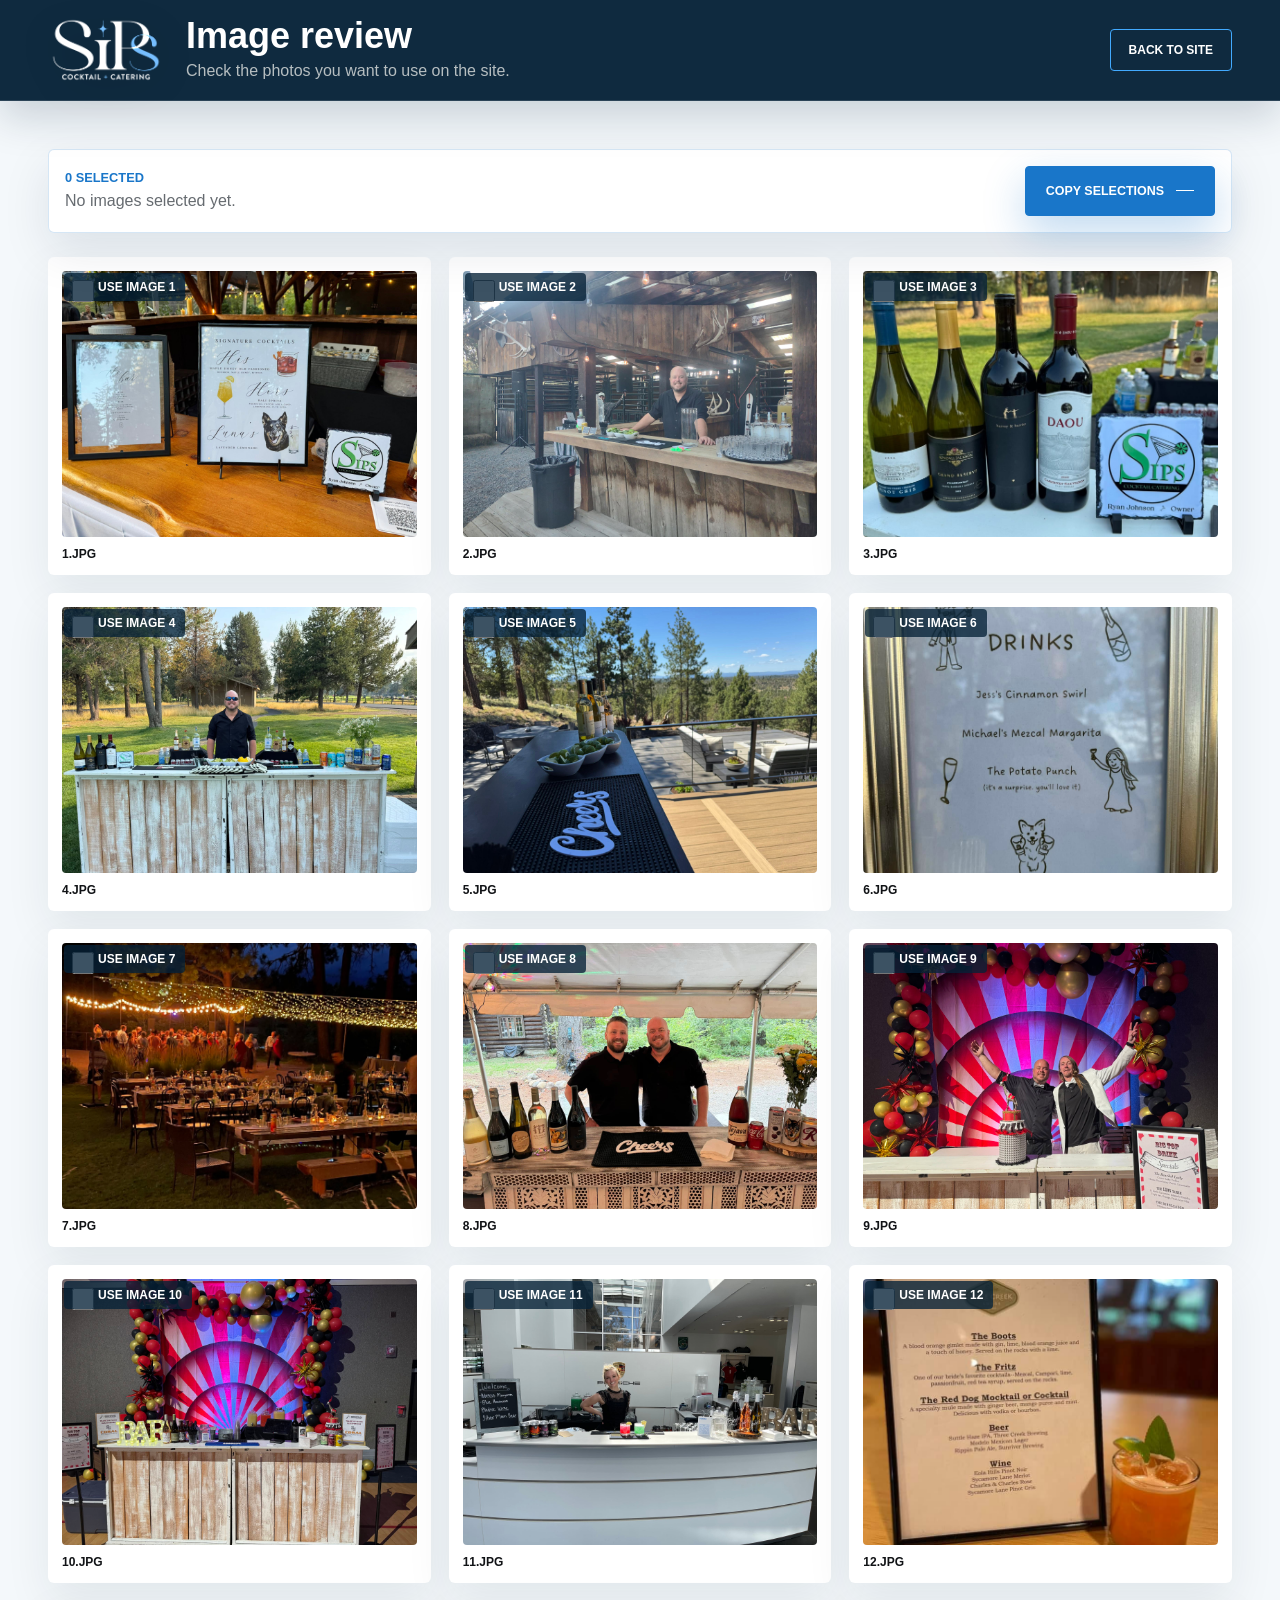
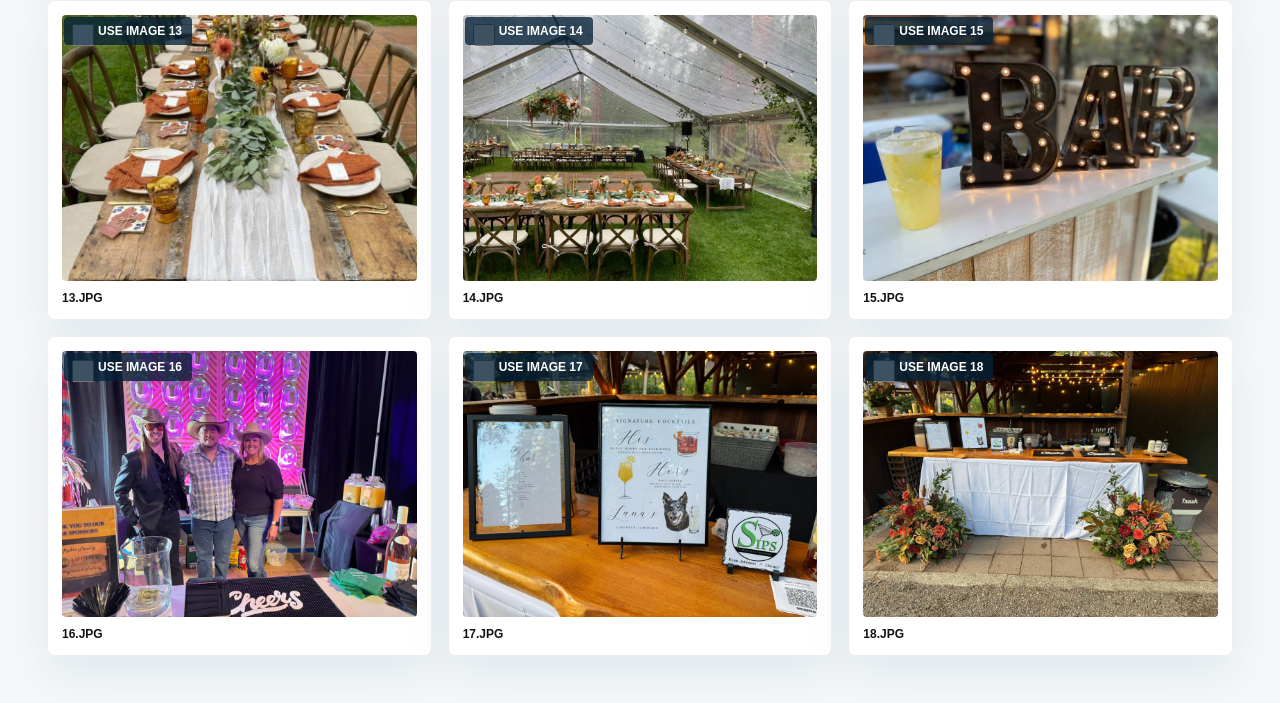
<file: image-review.html>
<!doctype html>
<html lang="en">
<head>
  <meta charset="utf-8">
  <meta name="viewport" content="width=device-width, initial-scale=1">
  <title>Sips Image Review</title>
  <link rel="stylesheet" href="styles.css">
</head>
<body class="review-page">
  <header class="review-header">
    <a class="brand review-brand" href="index.html" aria-label="Back to Sips home">
      <img src="assets/logo/sips-logo.png" alt="Sips Cocktail Catering">
    </a>
    <div>
      <h1>Image review</h1>
      <p>Check the photos you want to use on the site.</p>
    </div>
    <a class="header-action review-home" href="index.html">Back to site</a>
  </header>

  <main class="image-review-main">
    <section class="review-toolbar" aria-label="Selected images">
      <div>
        <span data-selected-count>0 selected</span>
        <p data-selected-list>No images selected yet.</p>
      </div>
      <button class="button primary" type="button" data-copy-selected><span>Copy selections</span></button>
    </section>

    <section class="image-choice-grid" aria-label="Available images">
      <label class="image-choice">
        <input type="checkbox" value="1.jpg">
        <span class="choice-control">Use image 1</span>
        <img src="1.jpg" alt="Sips review image 1">
        <span class="choice-name">1.jpg</span>
      </label>
      <label class="image-choice">
        <input type="checkbox" value="2.jpg">
        <span class="choice-control">Use image 2</span>
        <img src="2.jpg" alt="Sips review image 2">
        <span class="choice-name">2.jpg</span>
      </label>
      <label class="image-choice">
        <input type="checkbox" value="3.jpg">
        <span class="choice-control">Use image 3</span>
        <img src="3.jpg" alt="Sips review image 3">
        <span class="choice-name">3.jpg</span>
      </label>
      <label class="image-choice">
        <input type="checkbox" value="4.jpg">
        <span class="choice-control">Use image 4</span>
        <img src="4.jpg" alt="Sips review image 4">
        <span class="choice-name">4.jpg</span>
      </label>
      <label class="image-choice">
        <input type="checkbox" value="5.jpg">
        <span class="choice-control">Use image 5</span>
        <img src="5.jpg" alt="Sips review image 5">
        <span class="choice-name">5.jpg</span>
      </label>
      <label class="image-choice">
        <input type="checkbox" value="6.jpg">
        <span class="choice-control">Use image 6</span>
        <img src="6.jpg" alt="Sips review image 6">
        <span class="choice-name">6.jpg</span>
      </label>
      <label class="image-choice">
        <input type="checkbox" value="7.jpg">
        <span class="choice-control">Use image 7</span>
        <img src="7.jpg" alt="Sips review image 7">
        <span class="choice-name">7.jpg</span>
      </label>
      <label class="image-choice">
        <input type="checkbox" value="8.jpg">
        <span class="choice-control">Use image 8</span>
        <img src="8.jpg" alt="Sips review image 8">
        <span class="choice-name">8.jpg</span>
      </label>
      <label class="image-choice">
        <input type="checkbox" value="9.jpg">
        <span class="choice-control">Use image 9</span>
        <img src="9.jpg" alt="Sips review image 9">
        <span class="choice-name">9.jpg</span>
      </label>
      <label class="image-choice">
        <input type="checkbox" value="10.jpg">
        <span class="choice-control">Use image 10</span>
        <img src="10.jpg" alt="Sips review image 10">
        <span class="choice-name">10.jpg</span>
      </label>
      <label class="image-choice">
        <input type="checkbox" value="11.jpg">
        <span class="choice-control">Use image 11</span>
        <img src="11.jpg" alt="Sips review image 11">
        <span class="choice-name">11.jpg</span>
      </label>
      <label class="image-choice">
        <input type="checkbox" value="12.jpg">
        <span class="choice-control">Use image 12</span>
        <img src="12.jpg" alt="Sips review image 12">
        <span class="choice-name">12.jpg</span>
      </label>
      <label class="image-choice">
        <input type="checkbox" value="13.jpg">
        <span class="choice-control">Use image 13</span>
        <img src="13.jpg" alt="Sips review image 13">
        <span class="choice-name">13.jpg</span>
      </label>
      <label class="image-choice">
        <input type="checkbox" value="14.jpg">
        <span class="choice-control">Use image 14</span>
        <img src="14.jpg" alt="Sips review image 14">
        <span class="choice-name">14.jpg</span>
      </label>
      <label class="image-choice">
        <input type="checkbox" value="15.jpg">
        <span class="choice-control">Use image 15</span>
        <img src="15.jpg" alt="Sips review image 15">
        <span class="choice-name">15.jpg</span>
      </label>
      <label class="image-choice">
        <input type="checkbox" value="16.jpg">
        <span class="choice-control">Use image 16</span>
        <img src="16.jpg" alt="Sips review image 16">
        <span class="choice-name">16.jpg</span>
      </label>
      <label class="image-choice">
        <input type="checkbox" value="17.jpg">
        <span class="choice-control">Use image 17</span>
        <img src="17.jpg" alt="Sips review image 17">
        <span class="choice-name">17.jpg</span>
      </label>
      <label class="image-choice">
        <input type="checkbox" value="18.jpg">
        <span class="choice-control">Use image 18</span>
        <img src="18.jpg" alt="Sips review image 18">
        <span class="choice-name">18.jpg</span>
      </label>
    </section>
  </main>

  <script>
    const storageKey = "sips-image-selections";
    const inputs = Array.from(document.querySelectorAll(".image-choice input"));
    const count = document.querySelector("[data-selected-count]");
    const list = document.querySelector("[data-selected-list]");
    const copyButton = document.querySelector("[data-copy-selected]");

    function getSelected() {
      return inputs.filter((input) => input.checked).map((input) => input.value);
    }

    function renderSelections() {
      const selected = getSelected();
      count.textContent = `${selected.length} selected`;
      list.textContent = selected.length ? selected.join(", ") : "No images selected yet.";
      localStorage.setItem(storageKey, JSON.stringify(selected));
    }

    try {
      const saved = JSON.parse(localStorage.getItem(storageKey) || "[]");
      inputs.forEach((input) => {
        input.checked = saved.includes(input.value);
      });
    } catch (error) {
      localStorage.removeItem(storageKey);
    }

    inputs.forEach((input) => input.addEventListener("change", renderSelections));
    copyButton.addEventListener("click", async () => {
      const selected = getSelected();
      const text = selected.join(", ");
      if (!text) return;
      await navigator.clipboard.writeText(text);
      copyButton.querySelector("span").textContent = "Copied";
      setTimeout(() => {
        copyButton.querySelector("span").textContent = "Copy selections";
      }, 1200);
    });

    renderSelections();
  </script>
</body>
</html>
</file>
<file: styles.css>
:root {
  --ink: #111316;
  --charcoal: #202327;
  --black: #07080a;
  --ivory: #f7f6f2;
  --paper: #fbfaf6;
  --blue: #1976c9;
  --blue-bright: #42aaff;
  --blue-deep: #062238;
  --blue-ink: #0b3657;
  --blue-soft: #e8f4ff;
  --sage: #e7ebe6;
  --muted: #666b70;
  --line: rgba(17, 19, 22, 0.12);
  --blue-line: rgba(25, 118, 201, 0.18);
  --shadow: 0 28px 80px rgba(7, 8, 10, 0.22);
  color-scheme: light;
  font-family: "Helvetica Neue", Helvetica, Arial, ui-sans-serif, system-ui, sans-serif;
}

* {
  box-sizing: border-box;
}

html {
  scroll-behavior: smooth;
}

section,
main {
  scroll-margin-top: 88px;
}

body {
  margin: 0;
  color: var(--ink);
  background: var(--paper);
  overflow-x: hidden;
}

body::selection {
  color: var(--paper);
  background: var(--blue);
}

img {
  display: block;
  max-width: 100%;
}

a {
  color: inherit;
  text-decoration: none;
}

button,
input,
select,
textarea {
  font: inherit;
}

.site-header {
  position: fixed;
  inset: 0 0 auto 0;
  z-index: 50;
  display: grid;
  grid-template-columns: auto 1fr auto;
  gap: 24px;
  align-items: center;
  min-height: 78px;
  padding: 14px clamp(18px, 4vw, 54px);
  color: var(--ivory);
  background: transparent;
  border-bottom: 1px solid transparent;
  box-shadow: none;
  backdrop-filter: none;
  transition: background 220ms ease, box-shadow 220ms ease, color 220ms ease, border-color 220ms ease, backdrop-filter 220ms ease;
}

.site-header.is-scrolled {
  color: var(--ivory);
  background: rgba(7, 8, 10, 0.94);
  border-bottom-color: rgba(247, 246, 242, 0.12);
  box-shadow: 0 16px 50px rgba(7, 8, 10, 0.28);
  backdrop-filter: blur(18px);
}

.brand {
  display: inline-flex;
  align-items: center;
  width: 124px;
}

.brand img {
  width: 100%;
  filter: invert(1) brightness(1.75) saturate(1.12) drop-shadow(0 8px 18px rgba(0, 0, 0, 0.24));
}

.site-header.is-scrolled .brand img {
  filter: invert(1) brightness(1.75) saturate(1.12) drop-shadow(0 8px 18px rgba(0, 0, 0, 0.24));
}

.nav-links {
  justify-self: center;
  display: flex;
  align-items: center;
  gap: clamp(16px, 3vw, 36px);
  font-size: 0.9rem;
  font-weight: 700;
  letter-spacing: 0;
  text-transform: uppercase;
}

.nav-links a,
.site-footer nav a {
  position: relative;
}

.nav-links a::after,
.site-footer nav a::after {
  content: "";
  position: absolute;
  left: 0;
  right: 0;
  bottom: -6px;
  height: 1px;
  transform: scaleX(0);
  transform-origin: right;
  background: currentColor;
  transition: transform 220ms ease;
}

.nav-links a:hover::after,
.site-footer nav a:hover::after {
  transform: scaleX(1);
  transform-origin: left;
}

.header-ctas {
  justify-self: end;
  display: flex;
  align-items: center;
  gap: 14px;
}

.header-phone {
  color: rgba(255, 255, 255, 0.94);
  font-size: 0.82rem;
  font-weight: 750;
  letter-spacing: 0;
  text-shadow: 0 8px 20px rgba(7, 8, 10, 0.28);
  white-space: nowrap;
  transition: color 180ms ease;
}

.header-phone:hover {
  color: var(--blue-bright);
}

.header-action {
  display: inline-flex;
  align-items: center;
  min-height: 42px;
  padding: 0 18px;
  border: 1px solid var(--blue-bright);
  border-radius: 4px;
  font-size: 0.75rem;
  font-weight: 700;
  text-transform: uppercase;
}

.label-short {
  display: none;
}

.hero {
  position: relative;
  isolation: isolate;
  display: grid;
  grid-template-columns: minmax(0, 1fr);
  align-items: end;
  gap: clamp(22px, 4vw, 56px);
  min-height: 78svh;
  padding: 104px clamp(18px, 5vw, 70px) 34px;
  overflow: hidden;
  color: var(--ivory);
  background: var(--blue-deep);
}

.hero-media {
  position: absolute;
  inset: 0;
  z-index: -3;
}

.hero-media img {
  width: 100%;
  height: 100%;
  object-fit: cover;
  object-position: center center;
  filter: saturate(0.94) contrast(1.04) brightness(0.92);
  transform: scale(1.02);
}

.hero::before {
  content: "";
  position: absolute;
  inset: 0;
  z-index: -2;
  background:
    linear-gradient(90deg, rgba(5, 20, 34, 0.86), rgba(5, 20, 34, 0.48) 42%, rgba(5, 20, 34, 0.08)),
    linear-gradient(0deg, rgba(5, 20, 34, 0.54), rgba(5, 20, 34, 0.04) 54%, rgba(5, 20, 34, 0.34));
}

#brand-glow-scene {
  position: absolute;
  inset: 0;
  z-index: -1;
  width: 100%;
  height: 100%;
  opacity: 0.58;
  pointer-events: none;
  mix-blend-mode: screen;
}

.brand-star {
  position: relative;
  display: block;
  width: var(--star-size, 44px);
  aspect-ratio: 1;
  background: linear-gradient(135deg, var(--blue-bright), var(--blue));
  clip-path: polygon(50% 0, 60% 39%, 100% 50%, 60% 61%, 50% 100%, 40% 61%, 0 50%, 40% 39%);
  filter: drop-shadow(0 0 22px rgba(66, 170, 255, 0.36));
}

.brand-star::after {
  content: "";
  position: absolute;
  inset: 22%;
  background: rgba(255, 255, 255, 0.68);
  clip-path: inherit;
  opacity: 0.55;
}

.hero-stars {
  position: absolute;
  inset: 0;
  z-index: -1;
  pointer-events: none;
  overflow: hidden;
}

.hero-stars .brand-star {
  position: absolute;
  opacity: 0.58;
}

.star-one {
  --star-size: clamp(62px, 9vw, 132px);
  right: clamp(22px, 8vw, 132px);
  bottom: clamp(46px, 10vw, 132px);
}

.star-two {
  --star-size: clamp(28px, 4vw, 58px);
  right: clamp(138px, 20vw, 360px);
  top: clamp(126px, 18vw, 210px);
  opacity: 0.38;
}

.star-three {
  --star-size: clamp(18px, 2.8vw, 36px);
  right: clamp(240px, 28vw, 470px);
  bottom: clamp(34px, 8vw, 86px);
  opacity: 0.3;
}

.hero-content {
  max-width: 790px;
  color: #ffffff;
  perspective: 1200px;
}

.eyebrow {
  margin: 0 0 16px;
  color: var(--blue-bright);
  font-size: 0.78rem;
  font-weight: 700;
  letter-spacing: 0;
  text-transform: uppercase;
}

h1,
h2,
h3,
p {
  margin-top: 0;
}

h1,
h2 {
  font-family: inherit;
  font-weight: 600;
  line-height: 0.97;
  letter-spacing: 0;
}

h1 {
  max-width: 780px;
  margin-bottom: 20px;
  font-size: clamp(2.9rem, 5.55vw, 5.25rem);
  color: #ffffff;
}

h2 {
  margin-bottom: 22px;
  font-size: clamp(2.1rem, 5vw, 4.6rem);
}

h3 {
  margin-bottom: 12px;
  font-size: clamp(1.16rem, 1.8vw, 1.5rem);
  line-height: 1.14;
  font-weight: 650;
}

.hero-copy {
  max-width: 660px;
  color: rgba(255, 255, 255, 0.84);
  font-size: clamp(1.02rem, 1.4vw, 1.2rem);
  line-height: 1.62;
}

.hero-actions {
  display: flex;
  flex-wrap: wrap;
  gap: 12px;
  margin-top: 30px;
}

.hero-actions.reveal {
  transform-origin: 50% 80%;
}

.button {
  display: inline-flex;
  position: relative;
  justify-content: center;
  align-items: center;
  min-height: 50px;
  padding: 0 20px;
  border: 1px solid transparent;
  border-radius: 4px;
  font-size: 0.78rem;
  font-weight: 700;
  overflow: hidden;
  text-transform: uppercase;
  letter-spacing: 0;
  cursor: pointer;
}

.button::after {
  content: "";
  width: 18px;
  height: 1px;
  margin-left: 12px;
  background: currentColor;
  transition: transform 220ms ease;
}

.button:hover::after {
  transform: translateX(4px);
}

.button.primary {
  color: #ffffff;
  background: var(--blue);
  border-color: var(--blue);
  box-shadow: 0 16px 42px rgba(25, 118, 201, 0.28);
}

.button.secondary {
  color: var(--ivory);
  background: rgba(247, 241, 231, 0.08);
  border-color: rgba(247, 241, 231, 0.36);
}

.hero-panel {
  display: none;
}

.hero-panel div {
  padding: 14px;
  border: 1px solid rgba(247, 241, 231, 0.22);
  border-radius: 4px;
  background: rgba(7, 8, 10, 0.36);
  backdrop-filter: blur(18px);
}

.hero-panel span {
  display: block;
}

.hero-panel .stat {
  margin-bottom: 5px;
  color: var(--blue-bright);
  font-family: inherit;
  font-weight: 850;
  font-size: clamp(1.35rem, 2.4vw, 1.95rem);
  line-height: 1;
}

.hero-panel div span:last-child {
  color: rgba(247, 241, 231, 0.82);
  font-size: 0.96rem;
  line-height: 1.32;
}

.intro-band {
  display: flex;
  justify-content: space-between;
  align-items: center;
  gap: 24px;
  padding: 24px clamp(18px, 5vw, 70px);
  color: #ffffff;
  background: var(--blue-deep);
  border-bottom: 1px solid rgba(255, 255, 255, 0.16);
}

.intro-band p {
  margin: 0;
  max-width: 900px;
  color: #ffffff;
  font-family: inherit;
  font-size: clamp(1.12rem, 2vw, 1.75rem);
  font-weight: 600;
  line-height: 1.12;
}

.intro-band a:not(.facebook-icon-link) {
  flex: 0 0 auto;
  font-size: 0.8rem;
  font-weight: 700;
  text-transform: uppercase;
  border-bottom: 1px solid currentColor;
}

.facebook-icon-link {
  flex: 0 0 auto;
  display: inline-flex;
  align-items: center;
  justify-content: center;
  width: 44px;
  height: 44px;
  color: var(--blue);
  border: 1px solid var(--blue-line);
  border-radius: 50%;
  background: #ffffff;
  box-shadow: 0 12px 28px rgba(25, 118, 201, 0.1);
  transition: color 180ms ease, border-color 180ms ease, transform 180ms ease, box-shadow 180ms ease;
}

.facebook-icon-link:hover {
  color: var(--blue-bright);
  border-color: rgba(66, 170, 255, 0.58);
  transform: translateY(-2px);
  box-shadow: 0 16px 34px rgba(25, 118, 201, 0.18);
}

.facebook-icon-link svg {
  width: 24px;
  height: 24px;
  fill: currentColor;
}

.section {
  padding: clamp(70px, 10vw, 132px) clamp(18px, 5vw, 70px);
}

.section-heading {
  max-width: 940px;
  margin-bottom: clamp(28px, 5vw, 58px);
}

.section-heading h2,
.split-copy h2,
.review-lead h2,
.proposal-copy h2 {
  color: var(--ink);
}

.section-heading p:last-child,
.split-copy > p,
.proposal-copy > p {
  max-width: 710px;
  color: var(--muted);
  font-size: 1.06rem;
  line-height: 1.72;
}

.service-section {
  background:
    linear-gradient(180deg, rgba(232, 244, 255, 0.68), rgba(251, 250, 246, 0) 45%),
    var(--paper);
}

.service-grid {
  display: grid;
  grid-template-columns: repeat(3, minmax(0, 1fr));
  gap: 18px;
}

.service-card {
  position: relative;
  display: grid;
  grid-template-rows: auto 1fr;
  border: 1px solid var(--line);
  border-radius: 4px;
  overflow: hidden;
  background: rgba(255, 255, 255, 0.76);
  box-shadow: 0 18px 46px rgba(7, 8, 10, 0.06);
}

.service-card::after {
  content: "";
  position: absolute;
  top: 18px;
  right: 18px;
  width: 28px;
  aspect-ratio: 1;
  background: rgba(66, 170, 255, 0.9);
  clip-path: polygon(50% 0, 60% 39%, 100% 50%, 60% 61%, 50% 100%, 40% 61%, 0 50%, 40% 39%);
  filter: drop-shadow(0 0 18px rgba(25, 118, 201, 0.28));
}

.service-card img {
  width: 100%;
  aspect-ratio: 1.3;
  object-fit: cover;
}

.service-card div {
  padding: 24px;
}

.service-kicker {
  margin-bottom: 10px;
  color: var(--blue);
  font-size: 0.75rem;
  font-weight: 700;
  text-transform: uppercase;
}

.service-card p:last-child,
.proof-item p,
.review-card p,
.process-item p,
.gallery-item figcaption {
  color: var(--muted);
  line-height: 1.62;
}

.split-section {
  display: grid;
  grid-template-columns: minmax(0, 0.98fr) minmax(320px, 0.82fr);
  gap: clamp(34px, 7vw, 90px);
  align-items: center;
  background: #ffffff;
}

.process-list {
  display: grid;
  gap: 14px;
  margin-top: 32px;
}

.process-item {
  display: grid;
  grid-template-columns: 54px 1fr;
  gap: 16px;
  align-items: start;
  padding-top: 18px;
  border-top: 1px solid var(--line);
}

.process-item span {
  color: var(--blue);
  font-family: inherit;
  font-weight: 650;
  font-size: 1.45rem;
}

.process-item p {
  margin-bottom: 0;
}

.feature-stack {
  position: relative;
}

.feature-main {
  width: 100%;
  aspect-ratio: 0.92;
  object-fit: cover;
  border-radius: 4px;
  box-shadow: var(--shadow);
}

.feature-stack blockquote {
  position: relative;
  max-width: 460px;
  margin: -54px 22px 0 auto;
  padding: 28px 28px 26px;
  border-radius: 4px;
  color: var(--paper);
  background:
    linear-gradient(135deg, rgba(10, 60, 96, 0.98), rgba(6, 34, 56, 0.96));
  box-shadow: 0 22px 48px rgba(6, 34, 56, 0.26);
}

.feature-stack blockquote::before {
  content: "";
  position: absolute;
  inset: 10px;
  border: 1px solid rgba(66, 170, 255, 0.22);
  border-radius: 3px;
  pointer-events: none;
}

.quote-star {
  --star-size: 34px;
  position: absolute;
  top: -17px;
  right: 24px;
}

blockquote p {
  margin-bottom: 14px;
  font-family: inherit;
  font-size: 1.05rem;
  font-weight: 750;
  line-height: 1.45;
}

cite {
  color: var(--blue-bright);
  font-style: normal;
  font-weight: 700;
}

.proof-section {
  display: grid;
  grid-template-columns: repeat(4, minmax(0, 1fr));
  gap: 1px;
  padding-top: 0;
  padding-bottom: 0;
  background: var(--blue-deep);
}

.proof-item {
  min-height: 230px;
  padding: clamp(24px, 4vw, 38px);
  color: var(--paper);
  background: var(--blue-deep);
}

.proof-item span {
  display: block;
  margin-bottom: 18px;
  color: var(--blue-bright);
  font-family: inherit;
  font-size: clamp(1.2rem, 2vw, 1.65rem);
  font-weight: 650;
  line-height: 1.08;
}

.proof-item p {
  color: rgba(247, 241, 231, 0.76);
}

.gallery-section {
  background: var(--paper);
}

.gallery-grid {
  display: grid;
  grid-template-columns: repeat(4, minmax(0, 1fr));
  gap: 14px;
  grid-auto-flow: dense;
  align-items: start;
}

.gallery-item {
  position: relative;
  align-self: start;
  min-width: 0;
  margin: 0;
  border-radius: 4px;
  overflow: hidden;
  background: var(--blue-deep);
  box-shadow: 0 18px 46px rgba(7, 8, 10, 0.08);
}

.gallery-item img {
  width: 100%;
  aspect-ratio: 1.08;
  height: auto;
  object-fit: cover;
  transition: transform 700ms ease;
}

.gallery-item.gallery-wide {
  grid-column: span 2;
}

.gallery-item.gallery-wide img {
  aspect-ratio: 1.9;
}

.gallery-item.gallery-tall {
  grid-row: span 2;
}

.gallery-item.gallery-tall img {
  aspect-ratio: 0.78;
}

.gallery-item.gallery-portrait img {
  aspect-ratio: 0.92;
}

.gallery-item:hover img {
  transform: scale(1.04);
}

.gallery-item figcaption {
  position: static;
  margin: 0;
  min-height: 92px;
  padding: 14px;
  border-top: 1px solid rgba(247, 241, 231, 0.12);
  color: rgba(247, 246, 242, 0.78);
  background: var(--blue-deep);
}

.review-section {
  position: relative;
  display: grid;
  grid-template-columns: minmax(260px, 0.52fr) minmax(0, 1fr);
  gap: clamp(28px, 6vw, 78px);
  background:
    linear-gradient(135deg, rgba(25, 118, 201, 0.12), rgba(66, 170, 255, 0.08)),
    #ffffff;
  overflow: hidden;
}

.section-star {
  --star-size: clamp(82px, 13vw, 178px);
  position: absolute;
  right: clamp(18px, 5vw, 70px);
  top: 34px;
  opacity: 0.12;
  filter: none;
}

.review-track {
  display: grid;
  grid-template-columns: repeat(2, minmax(0, 1fr));
  gap: 16px;
}

.review-card {
  position: relative;
  margin: 0;
  padding: 34px 30px 28px;
  border: 1px solid var(--line);
  border-radius: 4px;
  overflow: hidden;
  background:
    linear-gradient(145deg, rgba(255, 255, 255, 0.96), rgba(232, 244, 255, 0.52)),
    #ffffff;
  box-shadow: 0 20px 54px rgba(6, 34, 56, 0.08);
}

.review-card::before {
  content: "\201C";
  position: absolute;
  top: -22px;
  left: 20px;
  color: rgba(25, 118, 201, 0.16);
  font-family: Georgia, "Times New Roman", serif;
  font-size: 7.7rem;
  line-height: 1;
  pointer-events: none;
}

.review-card::after {
  content: "";
  position: absolute;
  inset: 12px;
  border: 1px solid rgba(66, 170, 255, 0.18);
  border-radius: 3px;
  pointer-events: none;
}

.review-card p {
  position: relative;
  margin-bottom: 18px;
  color: var(--ink);
  font-size: clamp(1.02rem, 1.2vw, 1.16rem);
  font-weight: 600;
  line-height: 1.58;
}

.review-card cite {
  position: relative;
  display: inline-flex;
  align-items: center;
  gap: 10px;
  color: var(--blue);
}

.review-card cite::before {
  content: "";
  width: 28px;
  height: 1px;
  background: currentColor;
}

.faq-section {
  background:
    linear-gradient(180deg, rgba(255, 255, 255, 0.82), rgba(232, 244, 255, 0.72)),
    var(--paper);
}

.faq-grid {
  display: grid;
  grid-template-columns: repeat(2, minmax(0, 1fr));
  gap: 16px;
}

.faq-item {
  min-width: 0;
  padding: 26px;
  border: 1px solid var(--blue-line);
  border-radius: 4px;
  background: rgba(255, 255, 255, 0.86);
  box-shadow: 0 18px 46px rgba(6, 34, 56, 0.06);
}

.faq-item h3 {
  color: var(--blue-ink);
}

.faq-item p {
  margin-bottom: 0;
  color: var(--muted);
  line-height: 1.68;
}

.proposal-section {
  display: grid;
  grid-template-columns: minmax(270px, 0.52fr) minmax(0, 0.78fr);
  gap: clamp(28px, 7vw, 92px);
  align-items: start;
  color: var(--paper);
  background:
    linear-gradient(120deg, rgba(6, 34, 56, 0.96), rgba(6, 34, 56, 0.72)),
    url("assets/gallery/sips-11.jpg") center / cover fixed;
}

.proposal-copy h2,
.proposal-copy p {
  color: var(--paper);
}

.proposal-copy > p {
  color: rgba(247, 241, 231, 0.78);
}

.proposal-meta {
  display: flex;
  flex-wrap: wrap;
  gap: 8px;
  margin-top: 26px;
}

.proposal-meta span {
  padding: 8px 12px;
  border: 1px solid rgba(247, 241, 231, 0.2);
  border-radius: 4px;
  color: rgba(247, 241, 231, 0.8);
  font-size: 0.78rem;
  font-weight: 800;
}

.rfp-form {
  display: grid;
  gap: 16px;
  padding: clamp(18px, 4vw, 34px);
  border: 1px solid rgba(247, 241, 231, 0.18);
  border-radius: 4px;
  background: rgba(7, 8, 10, 0.42);
  box-shadow: var(--shadow);
  backdrop-filter: blur(18px);
}

.form-honeypot {
  position: absolute;
  left: -9999px;
  width: 1px;
  min-height: 1px;
  opacity: 0;
  pointer-events: none;
}

.form-row {
  display: grid;
  grid-template-columns: repeat(2, minmax(0, 1fr));
  gap: 16px;
}

label {
  display: grid;
  gap: 8px;
}

label span {
  color: rgba(247, 241, 231, 0.8);
  font-size: 0.75rem;
  font-weight: 700;
  text-transform: uppercase;
}

.required-field em {
  color: var(--blue-bright);
  font-style: normal;
}

.required-field small {
  margin-top: -2px;
  color: rgba(247, 241, 231, 0.62);
  font-size: 0.82rem;
  line-height: 1.4;
}

input,
select,
textarea {
  width: 100%;
  min-height: 48px;
  border: 1px solid rgba(247, 241, 231, 0.22);
  border-radius: 4px;
  color: var(--paper);
  background: rgba(7, 8, 10, 0.62);
  outline: none;
  transition: border-color 180ms ease, box-shadow 180ms ease, background 180ms ease;
}

input,
select {
  padding: 0 13px;
}

.date-control {
  position: relative;
  display: block;
}

.date-control input {
  padding-right: 52px;
}

.date-picker-button {
  position: absolute;
  top: 50%;
  right: 8px;
  display: inline-flex;
  align-items: center;
  justify-content: center;
  width: 36px;
  height: 36px;
  padding: 0;
  border: 1px solid rgba(66, 170, 255, 0.34);
  border-radius: 4px;
  color: var(--blue-bright);
  background: rgba(66, 170, 255, 0.1);
  cursor: pointer;
  transform: translateY(-50%);
  transition: background 180ms ease, border-color 180ms ease, color 180ms ease;
}

.date-picker-button:hover,
.date-picker-button:focus-visible {
  color: #ffffff;
  border-color: rgba(66, 170, 255, 0.68);
  background: rgba(66, 170, 255, 0.2);
  outline: none;
}

.date-picker-button svg {
  width: 18px;
  height: 18px;
  fill: currentColor;
}

textarea {
  padding: 13px;
  resize: vertical;
}

select option {
  color: var(--ink);
  background: var(--paper);
}

input:focus,
select:focus,
textarea:focus {
  border-color: var(--blue-bright);
  box-shadow: 0 0 0 3px rgba(66, 170, 255, 0.24);
  background: rgba(7, 8, 10, 0.76);
}

::placeholder {
  color: rgba(247, 241, 231, 0.46);
}

.form-submit {
  width: fit-content;
  margin-top: 4px;
}

.form-submit[disabled] {
  opacity: 0.62;
  cursor: wait;
}

.form-note {
  margin: 0;
  color: rgba(247, 241, 231, 0.66);
  font-size: 0.9rem;
  line-height: 1.5;
}

.form-note.is-success {
  color: var(--sage);
}

.form-note.is-error {
  color: #ffd0d0;
}

.site-footer {
  display: flex;
  justify-content: space-between;
  align-items: end;
  gap: 28px;
  padding: 44px clamp(18px, 5vw, 70px);
  color: var(--paper);
  background: var(--blue-deep);
}

.site-footer div {
  max-width: 430px;
}

.footer-logo {
  display: block;
  width: 132px;
  margin-bottom: 18px;
}

.footer-logo img {
  width: 100%;
  filter: invert(1) brightness(1.75) saturate(1.12) drop-shadow(0 8px 18px rgba(0, 0, 0, 0.24));
}

.site-footer p {
  margin-bottom: 0;
  color: rgba(247, 241, 231, 0.7);
  line-height: 1.6;
}

.site-footer nav {
  display: flex;
  align-items: center;
  gap: 22px;
  font-weight: 700;
  text-transform: uppercase;
  font-size: 0.8rem;
}

.site-footer nav a.footer-facebook-link::after {
  display: none;
}

.footer-phone {
  color: rgba(247, 241, 231, 0.88);
  transition: color 180ms ease;
}

.footer-phone:hover {
  color: var(--blue-bright);
}

.footer-facebook-link {
  width: 38px;
  height: 38px;
  box-shadow: none;
}

.footer-facebook-link svg {
  width: 21px;
  height: 21px;
}

.reveal {
  opacity: 0;
  transform: translateY(18px);
  transform-origin: 50% 72%;
  will-change: opacity, transform, filter;
}

.reveal.is-visible {
  opacity: 1;
  transform: none;
  transition: opacity 700ms ease, transform 700ms ease;
}

@media (max-width: 980px) {
  .site-header {
    grid-template-columns: auto auto;
  }

  .nav-links {
    display: none;
  }

  .hero,
  .split-section,
  .review-section,
  .proposal-section {
    grid-template-columns: 1fr;
  }

  .hero {
    padding-top: 116px;
  }

  .hero-panel {
    grid-template-columns: repeat(3, minmax(0, 1fr));
  }

  .service-grid,
  .proof-section {
    grid-template-columns: repeat(2, minmax(0, 1fr));
  }

  .gallery-grid {
    grid-template-columns: repeat(2, minmax(0, 1fr));
  }

  .gallery-item.gallery-wide,
  .gallery-item.gallery-tall {
    grid-column: auto;
    grid-row: auto;
  }

  .gallery-item.gallery-wide img,
  .gallery-item.gallery-tall img {
    aspect-ratio: 1.08;
  }
}

@media (max-width: 680px) {
  .site-header {
    gap: 10px;
    min-height: 66px;
    padding: 12px 16px;
  }

  .brand {
    width: 98px;
  }

  .header-ctas {
    gap: 8px;
  }

  .header-phone {
    font-size: 0.72rem;
  }

  .header-action {
    min-height: 38px;
    padding-inline: 13px;
    font-size: 0.72rem;
  }

  .label-full {
    display: none;
  }

  .label-short {
    display: inline;
  }

  .hero {
    min-height: 76svh;
    padding: 92px 16px 28px;
  }

  h1 {
    font-size: clamp(3rem, 15vw, 4.35rem);
  }

  .hero-copy {
    font-size: 1rem;
  }

  .service-grid,
  .proof-section,
  .review-track,
  .faq-grid,
  .form-row,
  .gallery-grid {
    grid-template-columns: 1fr;
  }

  .hero-panel {
    display: none;
  }

  .hero-panel div {
    padding: 14px;
  }

  .intro-band,
  .site-footer {
    align-items: flex-start;
    flex-direction: column;
  }

  .section {
    padding: 64px 16px;
  }

  .service-card div,
  .review-card,
  .faq-item {
    padding: 20px;
  }

  .feature-stack blockquote {
    margin: -36px 12px 0;
  }

  .gallery-grid {
    grid-auto-rows: 340px;
  }

  .proposal-section {
    background-attachment: scroll;
  }

  .form-submit {
    width: 100%;
  }
}

@media (prefers-reduced-motion: reduce) {
  *,
  *::before,
  *::after {
    scroll-behavior: auto !important;
    transition-duration: 0.001ms !important;
    animation-duration: 0.001ms !important;
  }

  #brand-glow-scene {
    display: none;
  }

}

.review-page {
  min-height: 100vh;
  background: #f4f8fb;
}

.review-header {
  position: sticky;
  top: 0;
  z-index: 20;
  display: grid;
  grid-template-columns: auto 1fr auto;
  gap: 22px;
  align-items: center;
  padding: 16px clamp(16px, 4vw, 48px);
  color: var(--paper);
  background: rgba(6, 34, 56, 0.96);
  border-bottom: 1px solid rgba(255, 255, 255, 0.12);
  box-shadow: 0 16px 42px rgba(6, 34, 56, 0.18);
  backdrop-filter: blur(18px);
}

.review-brand {
  width: 116px;
}

.review-header h1 {
  margin: 0;
  color: #ffffff;
  font-size: clamp(1.45rem, 3vw, 2.25rem);
  line-height: 1;
}

.review-header p {
  margin: 6px 0 0;
  color: rgba(247, 246, 242, 0.72);
  line-height: 1.4;
}

.review-home {
  color: #ffffff;
}

.image-review-main {
  padding: clamp(20px, 4vw, 48px);
}

.review-toolbar {
  position: sticky;
  top: 92px;
  z-index: 15;
  display: flex;
  justify-content: space-between;
  align-items: center;
  gap: 18px;
  margin-bottom: 24px;
  padding: 16px;
  border: 1px solid var(--blue-line);
  border-radius: 6px;
  background: rgba(255, 255, 255, 0.94);
  box-shadow: 0 18px 48px rgba(6, 34, 56, 0.1);
  backdrop-filter: blur(18px);
}

.review-toolbar > div > span {
  display: block;
  margin-bottom: 4px;
  color: var(--blue);
  font-weight: 800;
  text-transform: uppercase;
  font-size: 0.8rem;
}

.review-toolbar p {
  margin: 0;
  color: var(--muted);
  line-height: 1.45;
}

.image-choice-grid {
  display: grid;
  grid-template-columns: repeat(3, minmax(0, 1fr));
  gap: 18px;
}

.image-choice {
  position: relative;
  display: grid;
  gap: 10px;
  min-width: 0;
  padding: 12px;
  border: 2px solid transparent;
  border-radius: 6px;
  background: #ffffff;
  box-shadow: 0 18px 46px rgba(6, 34, 56, 0.08);
  cursor: pointer;
  transition: border-color 160ms ease, transform 160ms ease, box-shadow 160ms ease;
}

.image-choice:hover {
  transform: translateY(-2px);
  box-shadow: 0 22px 54px rgba(6, 34, 56, 0.12);
}

.image-choice:has(input:checked) {
  border-color: var(--blue);
  box-shadow: 0 22px 58px rgba(25, 118, 201, 0.2);
}

.image-choice input {
  position: absolute;
  top: 18px;
  left: 18px;
  z-index: 2;
  width: 22px;
  min-height: 22px;
  accent-color: var(--blue);
}

.choice-control {
  position: absolute;
  top: 14px;
  left: 14px;
  z-index: 3;
  padding: 7px 10px 7px 34px;
  color: #ffffff;
  background: rgba(6, 34, 56, 0.78);
  border-radius: 4px;
  font-size: 0.75rem;
  font-weight: 800;
  text-transform: uppercase;
  pointer-events: none;
}

.image-choice img {
  width: 100%;
  aspect-ratio: 4 / 3;
  object-fit: cover;
  border-radius: 4px;
  background: var(--blue-deep);
}

.choice-name {
  color: var(--ink);
  font-weight: 800;
}

@media (max-width: 980px) {
  .image-choice-grid {
    grid-template-columns: repeat(2, minmax(0, 1fr));
  }
}

@media (max-width: 680px) {
  .review-header,
  .review-toolbar {
    align-items: flex-start;
    grid-template-columns: 1fr;
    flex-direction: column;
  }

  .review-home,
  .review-toolbar .button {
    width: 100%;
  }

  .review-toolbar {
    position: static;
  }

  .image-choice-grid {
    grid-template-columns: 1fr;
  }
}
</file>
